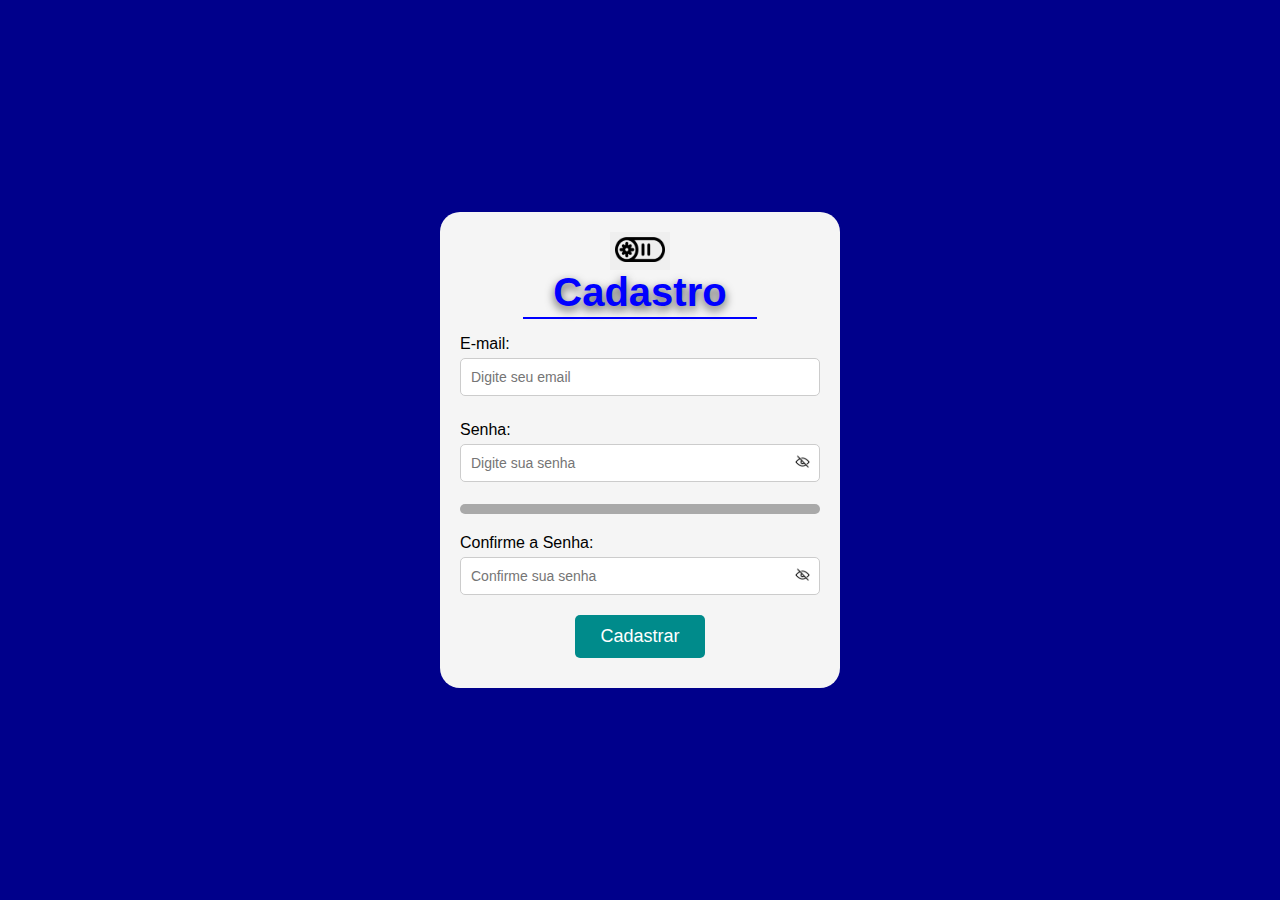
<file: index.html>
<!DOCTYPE html>
<html lang="pt-BR">

<head>
    <meta charset="UTF-8">
    <meta name="viewport" content="width=device-width, initial-scale=1.0">
    <title>Cadastro</title>
    <link rel="shortcut icon" href="src/img/cadastro.png" type="image/x-icon">
    <link rel="stylesheet" href="src/css/reset.css">
    <link rel="stylesheet" href="src/css/style.css">
</head>

<body>
    <div class="container">
        <button type="button" class="btDarkMode" id="btDarkMode">
            <img id="lightMode" src="src/img/lightMode.png" alt="Modo escuro">
        </button>

        <h1 id="cadastroTitulo">Cadastro</h1>
        <form id="cadastro" method="POST" action="API_SistemaDeCadastro/cadastro.php">
            <label for="email">E-mail:</label>
            <input type="email" name="email" id="email" placeholder="Digite seu email" required>


            <label for="senha">Senha:</label>
            <div class="containerSenha">
                <input type="password" name="senha" id="senha" placeholder="Digite sua senha" required>
                <button type="button" class="btSenha" id="btSenha"><img id="icPassClosed" src="src/img/passClosed.png" alt="Senha oculta"></button>
            </div>
            <div id="barra">
                <div id="forca"></div>
            </div>
            <p id="mensagemForca"></p>


            <label for="confSenha">Confirme a Senha:</label>
            <div class="containerSenha">
                <input type="password" id="confSenha" placeholder="Confirme sua senha" required>
                <button type="button" class="btSenha" id="btConfSenha"><img id="icPassClosed"
                        src="src/img/passClosed.png" alt="Senha oculta"></button>
            </div>

            <button type="button" id="btCadastro">Cadastrar</button>
        </form>
        <p id="mensagem" class="mensagem"></p>
        <div id="resultado"></div>
    </div>
    <script src="src/js/script.js"></script>
</body>

</html>
</file>
<file: src/css/style.css>
body {
  font-family: Arial, sans-serif;
  background-color: darkblue;
  color: black;
  display: flex;
  justify-content: center;
  align-items: center;
  height: 100vh;
  margin: 0;
  padding: 0;
  transition: background-color 0.3s, color 0.3s;
}

#btDarkMode {
    padding: 5px;
    cursor: pointer;
    border: none;
}

#lightMode{
  height: 25px;
  width: 50px;
}

body.darkMode {
    background-color: #121212;
    color: whitesmoke;
}

.container {
  background: whitesmoke;
  padding: 20px;
  border-radius: 20px;
  max-width: 400px;
  width: 100%;
  text-align: center;
}

#cadastroTitulo {
  color: blue;
  margin-bottom: 20px;
  font-size: 40px;
  position: relative;
  text-shadow: 0px 4px 10px #4e4e4e;
}

#cadastroTitulo::before {
  position: absolute;
  content: "";
  height: 2px;
  width: 65%;
  background: blue;
  bottom: -4px;
  left: 50%;
  transform: translateX(-50%);
}

label {
  display: block;
  margin: 5px 0 5px;
  color: black;
  text-align: left;
}

input {
  width: 100%;
  padding: 10px;
  margin-bottom: 20px;
  border: 1px solid #ccc;
  border-radius: 5px;
  font-size: 14px;
}

.containerSenha {
  position: relative;
  width: 100%;
}

/* .senha {
width: 100%;
padding: 10px;
padding-right: 40px;
font-size: 14px;
border: 1px solid #ccc;
border-radius: 5px;
margin-bottom: 20px;
box-sizing: border-box;
} */

.containerSenha img {
  max-width: 15px;
}

.btSenha {
  position: absolute;
  top: 35%;
  right: 10px;
  transform: translateY(-50%);
  background: none;
  border: none;
  cursor: pointer;
  font-size: 18px;
  padding: 0;
}

#barra {
  width: 100%;
  height: 10px;
  background-color: darkgray;
  border-radius: 5px;
  margin: 2px 0 20px;
  overflow: hidden;
}

#forca {
  height: 100%;
  width: 0;
  background-color: red;
  border-radius: 5px;
  transition: width 0.3s ease, background-color 0.3s ease;
}

#mensagemForca {
  font-size: 16px;
  color: black;
  margin: 0 0 20px;
}

#btCadastro {
  background-color: darkcyan;
  color: white;
  border: none;
  padding: 11px 25px;
  border-radius: 5px;
  cursor: pointer;
  font-size: 18px;
}

#btCadastro:hover {
  background-color: darkgreen;
}

.mensagem {
  margin-top: 10px;
  font-size: 15px;
  color: red;
}
</file>
